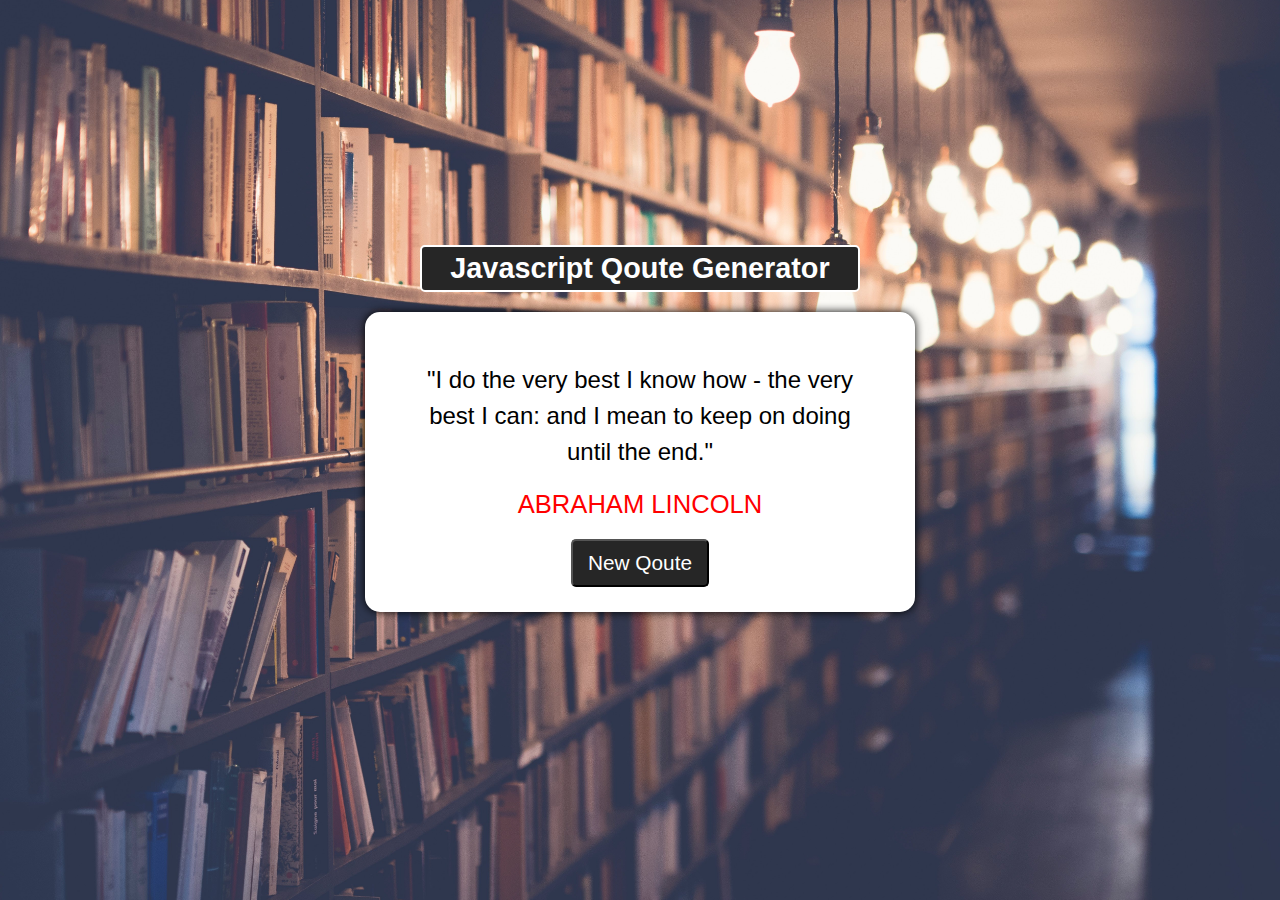
<file: Projekt 1/index.html>
<!DOCTYPE html>
<html lang="en">
<head>
    <meta charset="UTF-8">
    <meta http-equiv="X-UA-Compatible" content="IE=edge">
    <meta name="viewport" content="width=device-width, initial-scale=1.0">
    <title>DOM Manipulation P2</title>
    <link rel="stylesheet" href="style.css">
    <link rel="preconnect" href="https://fonts.googleapis.com">
    <link rel="preconnect" href="https://fonts.gstatic.com" crossorigin>
    <link href="https://fonts.googleapis.com/css2?family=Roboto&display=swap" rel="stylesheet">
    <link rel="stylesheet" href="https://cdnjs.cloudflare.com/ajax/libs/font-awesome/6.4.0/css/all.min.css" integrity="sha512-iecdLmaskl7CVkqkXNQ/ZH/XLlvWZOJyj7Yy7tcenmpD1ypASozpmT/E0iPtmFIB46ZmdtAc9eNBvH0H/ZpiBw==" crossorigin="anonymous" referrerpolicy="no-referrer" />
</head>
<body>

    <!-- Projekt 1 - Qoute Generator -->

    <div class="container">
        <div class="header">
            <h2>Javascript Qoute Generator</h2>
        </div>

        <div class="main-content">
            <div class="text-area">
                <span class="quote">
                    "I do the very best I know how - the very best I can: and I mean to keep on doing until the end."
                </span>
            </div>
            <div class="person">Abraham Lincoln</div>

            <div class="button-area">
                <button id="new-quote">New Qoute</button>
            </div>
        </div>
    </div>

    <!-- Scripts -->
    <script src="projekt-1.js"></script>
    
</body>
</html>
</file>
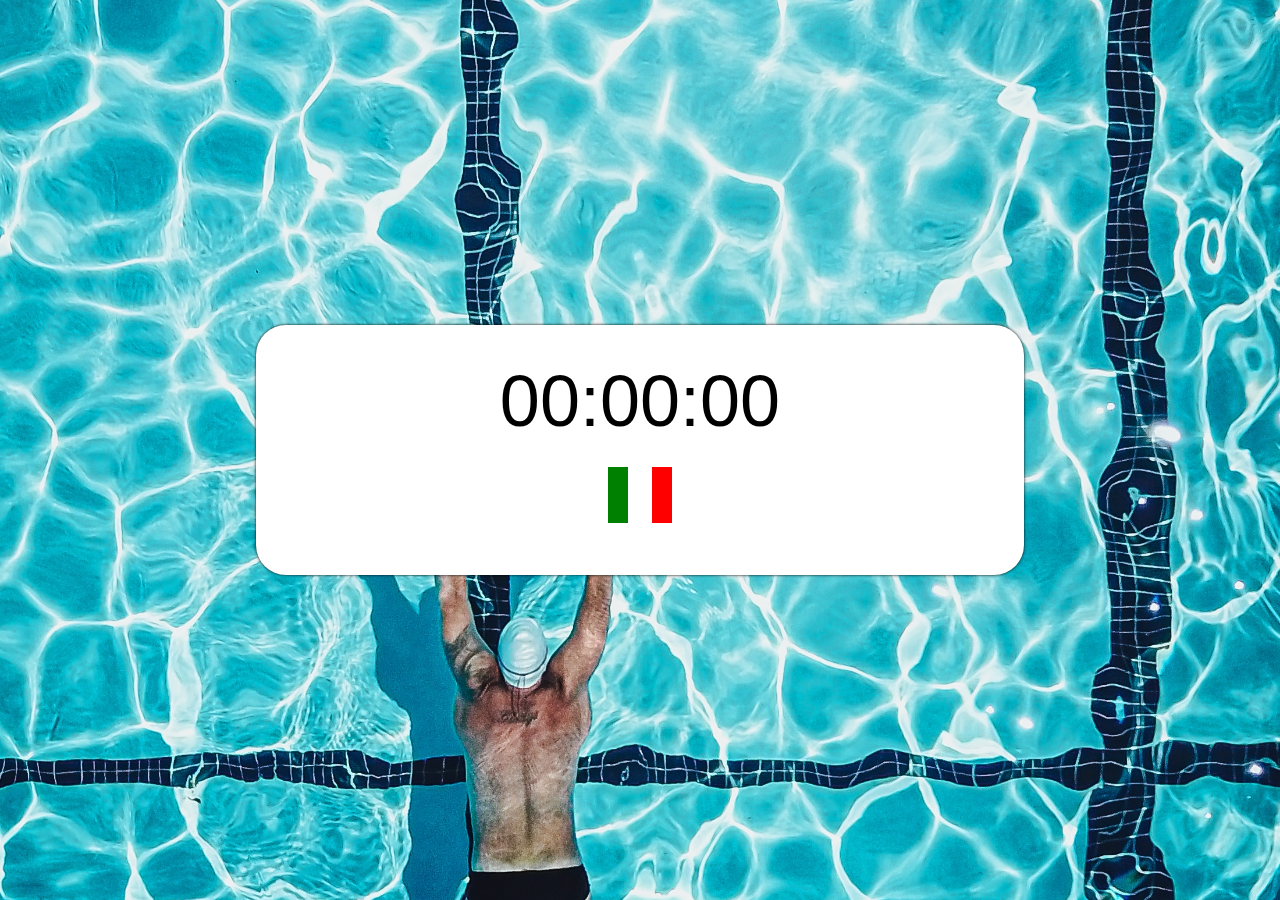
<file: Projekt 4/index.html>
<!DOCTYPE html>
<html lang="en">
<head>
    <meta charset="UTF-8">
    <meta http-equiv="X-UA-Compatible" content="IE=edge">
    <meta name="viewport" content="width=device-width, initial-scale=1.0">
    <title>DOM Manipulation P2</title>
    <link rel="stylesheet" href="style.css">
    <link rel="preconnect" href="https://fonts.googleapis.com">
    <link rel="preconnect" href="https://fonts.gstatic.com" crossorigin>
    <link href="https://fonts.googleapis.com/css2?family=Roboto&display=swap" rel="stylesheet">
    <link rel="stylesheet" href="https://cdnjs.cloudflare.com/ajax/libs/font-awesome/6.4.0/css/all.min.css" integrity="sha512-iecdLmaskl7CVkqkXNQ/ZH/XLlvWZOJyj7Yy7tcenmpD1ypASozpmT/E0iPtmFIB46ZmdtAc9eNBvH0H/ZpiBw==" crossorigin="anonymous" referrerpolicy="no-referrer" />
</head>
<body>

    <!-- Projekt 4 - Stop Watch -->

<div class="container">

    <div id="timer">
        00:00:00
    </div>

    <div class="buttons">
        <button id="startStopBtn">
            <i class="fa-solid fa-play" id="play"></i>
        </button>

        <button id="resetBtn">
            <i class="fa-solid fa-arrow-rotate-left" id="reset"></i>
        </button>
    </div>

</div>

    

    <!-- Scripts -->
    <script src="main.js"></script>
    
</body>
</html>
</file>
<file: Projekt 1/style.css>
/* General styles */

* {
    margin: 0;
    padding: 0;
    box-sizing: border-box;
    font-family: 'Lato', sans-serif;
}

body {
    display: flex;
    justify-content: center;
    align-items: center;
    height: 100vh;
    text-align: center;
    background: url(/img/project-1.jpg) no-repeat center center/ cover;
}

.container {
    width: 550px;
    height: 450px;
}

.header {
    font-size: 1.2rem;
    border: solid 2px #fff;
    color: #fff;
    background-color: #262626;
    padding: 5px;
    width: 80%;
    margin: 20px auto;
    border-radius: 5px;
}

.main-content{
    width: 100%;
    height: 300px;
    background-color: #fff;
    border-radius: 15px;
    padding: 50px 40px;
    box-shadow: 0 0 10px;
}

.main-content .text-area {
    font-size: 1.5rem;
    line-height: 1.5;
}

.main-content .person {
    font-size: 1.6rem;
    color:  red;
    text-transform: uppercase;
    margin-top: 20px;
}

.button-area button{
    background-color: #262626;
    color: #fff;
    font-size: 1.3rem;
    padding: 10px 15px;
    margin-top: 20px;
    border-radius: 5px;
}

.button-area button:active {
    background-color: lightblue;
}
</file>
<file: Projekt 4/style.css>
* {
    margin: 0;
    padding: 0;
    box-sizing: border-box;
    font-family: 'Lato', sans-serif;
}

body {
    background: url(../img/project-4.jpg) no-repeat center center/cover;
    height: 100vh;
    display: flex;
    justify-content: center;
    align-items: center;
}

.container {
    width: 60%;
    height: 250px;
    background-color: #fff;
    border-radius: 30px;
    box-shadow: 0 0 3px;
}

#timer{
    width: 100%;
    font-size: 72px;
    text-align: center;
    margin: 0px auto;
    padding: 35px;
}

.buttons {
    text-align: center;
}

button {
    margin: 0 10px;
    border: none;
}

button i {
    font-size: 2rem;
    padding: 10px;
    color: #fff;
    width: 50px;
}

#play{
    background-color: green;
}
#pause{
    background-color: orange;
}
#reset{
    background-color: red;
}
</file>
